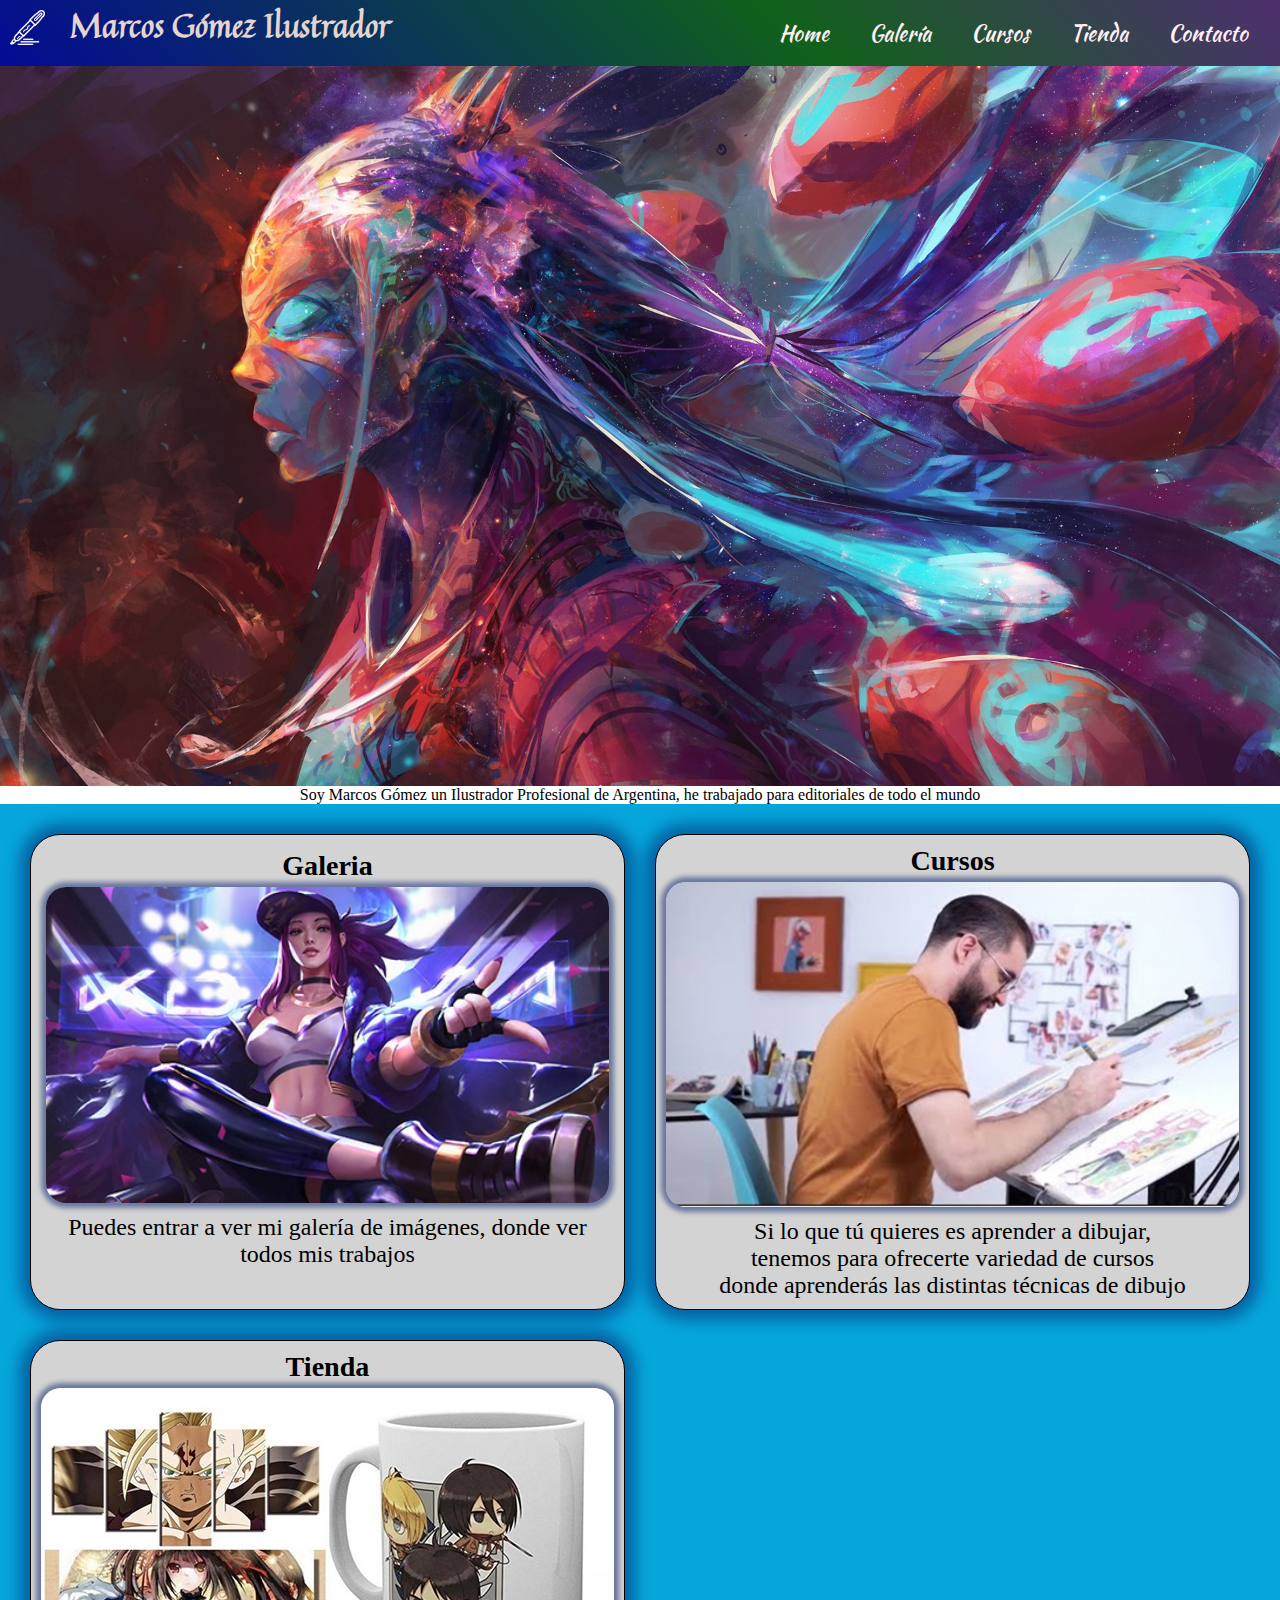
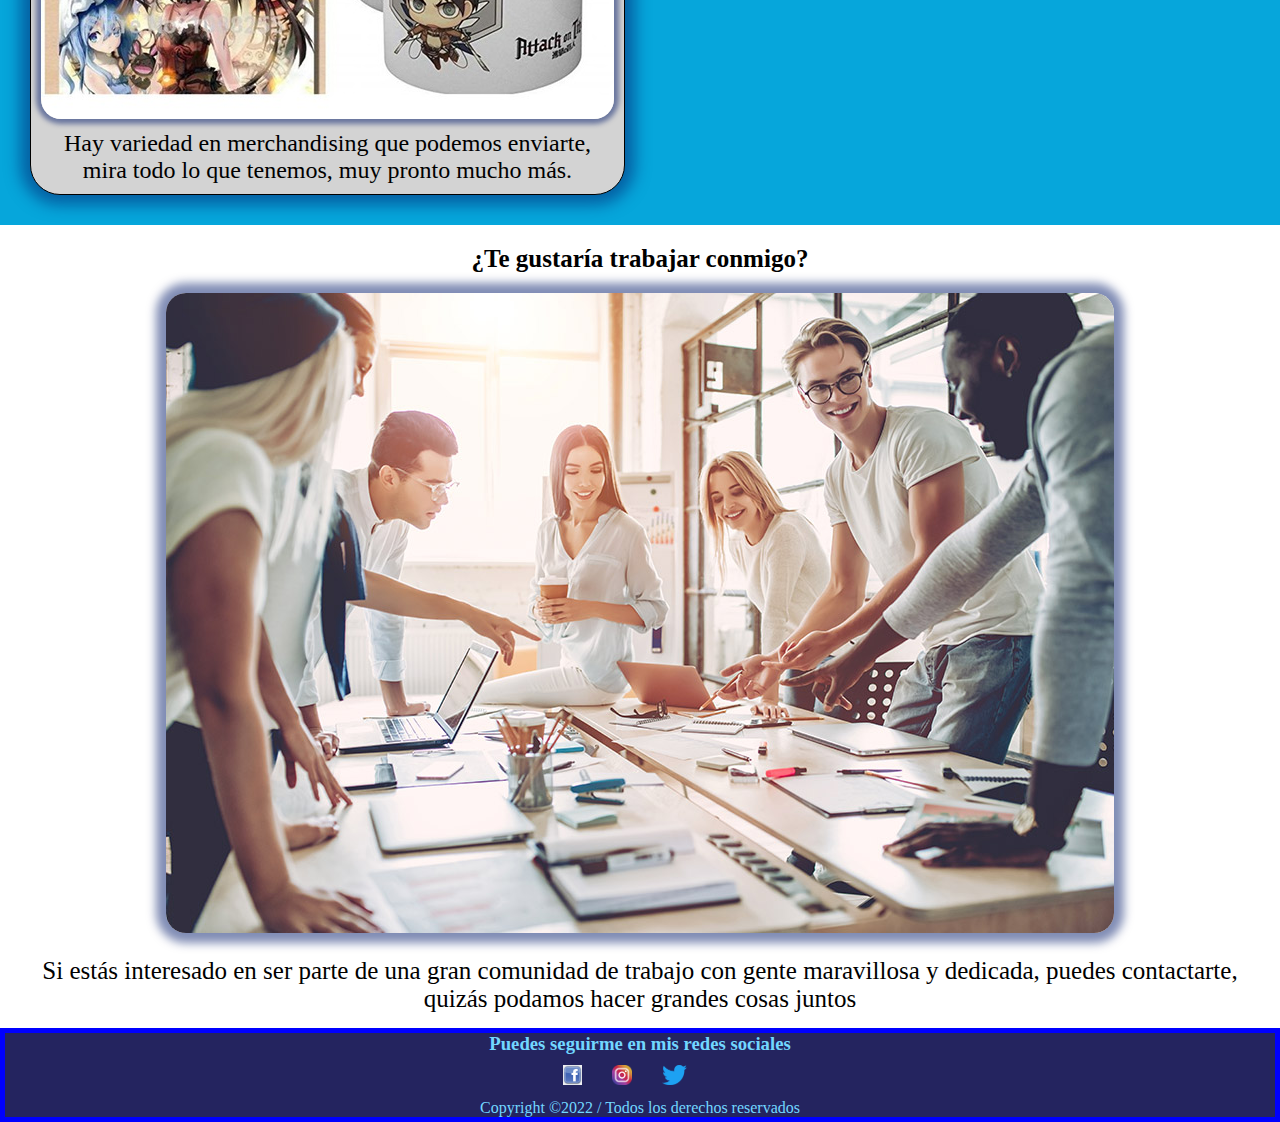
<file: index.html>
<!DOCTYPE html>
<html lang="es">
<head>
    <meta charset="UTF-8">
    <meta http-equiv="X-UA-Compatible" content="IE=edge">
    <meta name="viewport" content="width=device-width, initial-scale=1.0">
    <title>Marcos Gomez</title>
    <link rel="stylesheet" href="./css/heade.css">
    <link rel="icon" href="./imagenes/logo6-3.png">
    <meta name="description" content="Descubre el mejor sitio para aprender a dibujar e ilustrar, encontrarás cursos, tienda, oportunidad laboral!!">
    <meta name="keywords" content="Aprender, estudiar, ilustracion, dibujo, digital, arte, trabajo">
    <link rel="preconnect" href="https://fonts.googleapis.com">
    <link rel="preconnect" href="https://fonts.gstatic.com" crossorigin>
    <link href="https://fonts.googleapis.com/css2?family=Quintessential&display=swap" rel="stylesheet">
    <link rel="preconnect" href="https://fonts.googleapis.com">
    <link rel="preconnect" href="https://fonts.gstatic.com" crossorigin>
    <link href="https://fonts.googleapis.com/css2?family=Kaushan+Script&display=swap" rel="stylesheet">
</head>
<body>
    
    <div class="contenedorPag">

        <header id="encabezado" class="header">

            <div class="header__menu">
                <div class="header__logo">
                    <img src="./Imagenes/logo6-3.png" alt="Logo" class="header__logo">
                    <h1>Marcos Gómez Ilustrador</h1>
                </div>
                    


                <label for="input" class="header__menuIcono">
                    <img src="./Imagenes/menuHamb.png" class="menuIcono">
                </label>

                <input type="checkbox" id="input" class="nav__input"> 

                <nav>
                    <ul class="nav__menu">
                        <li><a href="./index.html">Home</a></li>
                        <li><a href="./galería.html">Galería</a></li>
                        <li><a href="./cursos.html">Cursos</a></li>
                        <li><a href="./tienda.html">Tienda</a></li>
                        <li><a href="./contacto.html">Contacto</a></li>
                    </ul>
                </nav>            
                
            </div>

            <div id="slider" class="header__slider">
                <ul>
                    <li id="1"><img src="./Imagenes/Nueva carpeta/chica-de-colores-arte-digital_1920x1080_xtrafondos.com.jpg" alt="Chica color arte"></li>
                    <li id="2"><img src="./Imagenes/Nueva carpeta/chica-cabello-morado-9916.jpg" alt="Chica cabello morado"></li>
                    <li id="3"><img src="./Imagenes/Nueva carpeta/chica-anime-arte-digital-9879.jpg" alt="chica anime"></li>
                </ul>          
            </div>

            
            <div class="header__leyenda">
                <p>Soy Marcos Gómez un Ilustrador Profesional de Argentina, he trabajado para editoriales de todo el mundo</p>
            </div>
        
        </header>

        
        <section class="section1">
            <article class="section1__galeria section1__tarjeta">
                <h3>Galeria</h3>
                <a href="./galería.html">
                    <img src="./Imagenes/targetas/imgcard1.jpg" alt="galeria">
                </a>
                <p>Puedes entrar a ver mi galería de imágenes, donde ver todos mis trabajos</p>  
            </article>

            <article class="section1__cursos  section1__tarjeta">
                <h3>Cursos</h3>
                <a href="./cursos.html">
                    <img src="./Imagenes/targetas/imgcard2.jpg" alt="Cursos">
                </a>
                <p>Si lo que tú quieres es aprender a dibujar, <br> tenemos para ofrecerte variedad de cursos <br> donde aprenderás las distintas técnicas de dibujo</p>  
            </article>

            <article class="section1__tienda  section1__tarjeta">
                <h3>Tienda</h3>
                <a href="./tienda.html">
                    <img src="./Imagenes/targetas/imgcard3.jpg" alt="tienda">
                </a>
                <p>Hay variedad en merchandising que podemos enviarte,<br> mira todo lo que tenemos, muy pronto mucho más.</p>    
            </article>
        </section>

        

        <section class="section2">
            <h3>¿Te gustaría trabajar conmigo?</h3>

            <article class="section2__article">
                <a href="./contacto.html">
                    <img src="./Imagenes/equipo-de-trabajo.jpg" alt="trabajo" >
                </a>    
            </article>
            <p>Si estás interesado en ser parte de una gran comunidad de trabajo con gente maravillosa y dedicada, puedes contactarte, quizás podamos hacer grandes cosas juntos</p>
        </section>



        <footer class="footer">

            <div>
                <h3>Puedes seguirme en mis redes sociales</h3>
            </div>
            
            <div class="footer__links">
            <div>
                <a href="https://www.facebook.com/" target="blanck">
                    <img src="./Imagenes/face.png" alt="facebook">
                </a>
            </div>
                
            <div>
                <a href="https://www.instagram.com/" target="blanck">
                    <img src="./Imagenes/instagram.webp" alt="instagram">
                </a>
            </div>

            <div>
                <a href="https://twitter.com/" target="blanck">
                    <img src="./Imagenes/tweeter.png" alt="tweeter">
                </a>
            </div>
            </div>

            <div>
                <p>Copyright ©2022 / Todos los derechos reservados</p>
            </div>
                
        </footer>

    </div>
</body>
</html>
</file>
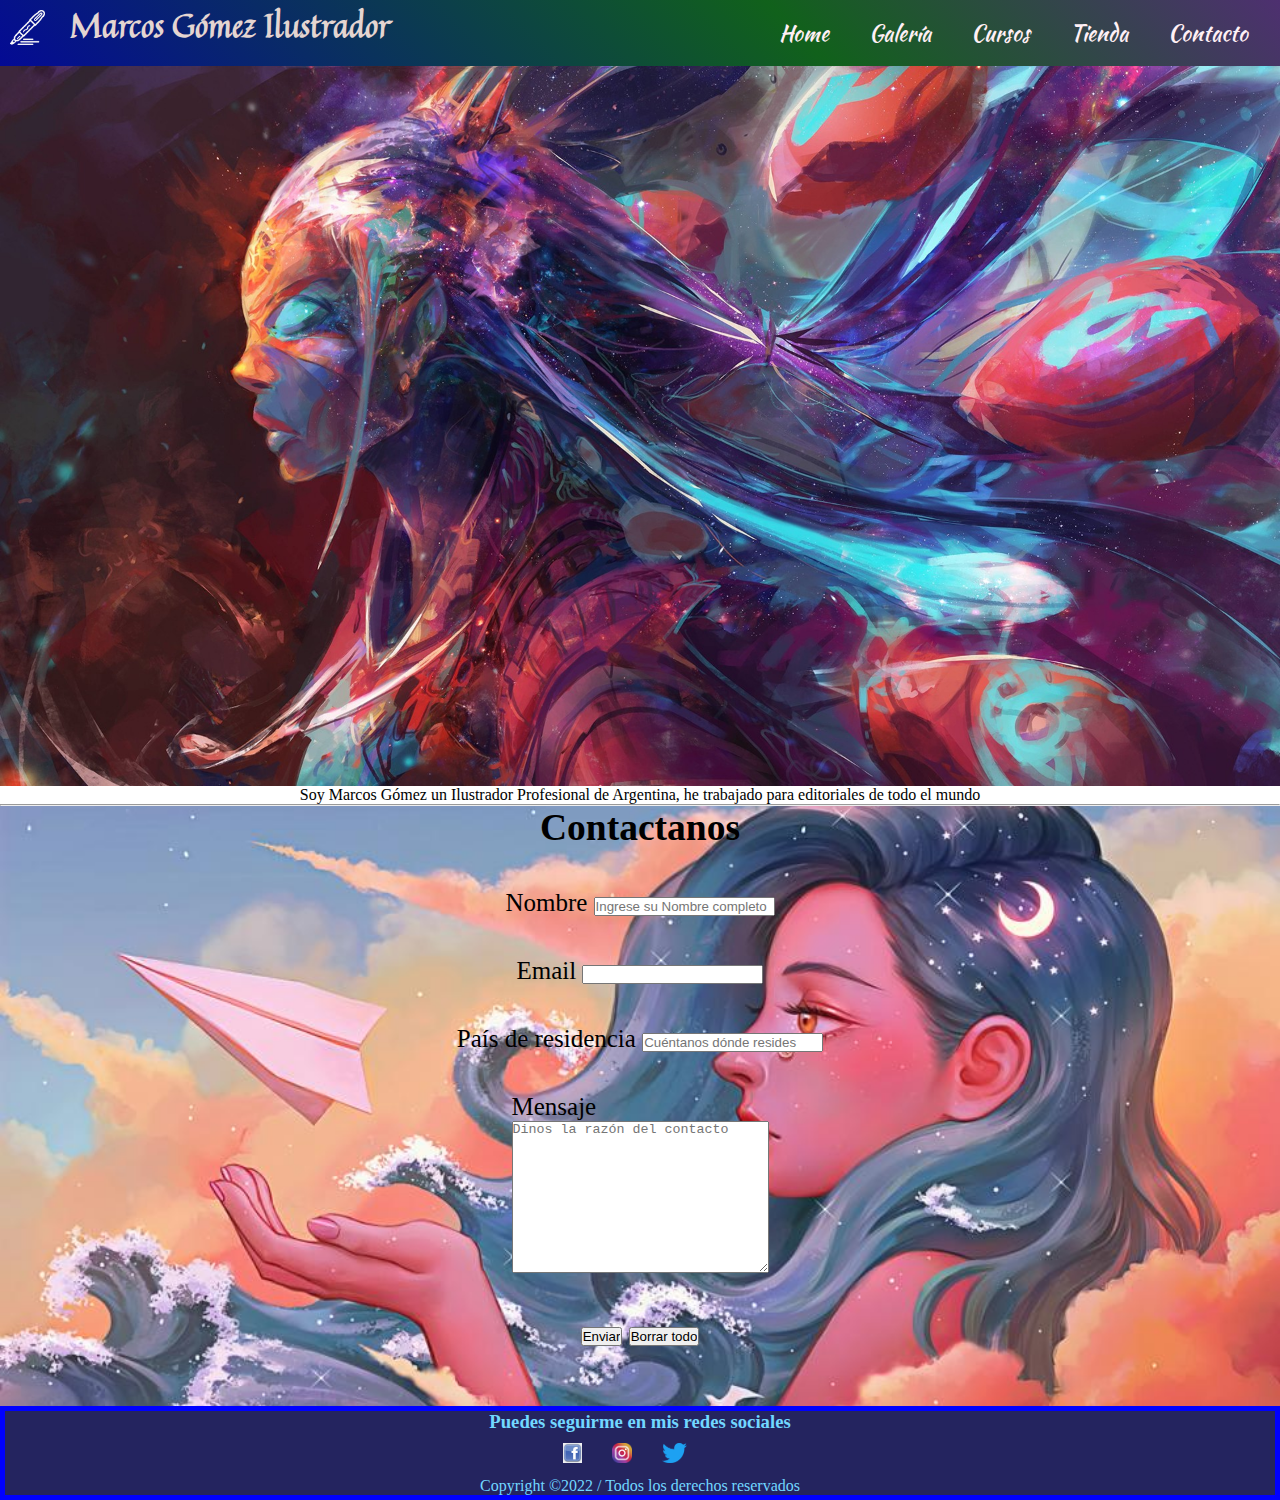
<file: contacto.html>
<!DOCTYPE html>
<html lang="es">
<head>
    <meta charset="UTF-8">
    <meta http-equiv="X-UA-Compatible" content="IE=edge">
    <meta name="viewport" content="width=device-width, initial-scale=1.0">
    <title>Contacto</title>
    <link rel="stylesheet" href="./css/heade.css">
    <link rel="icon" href="./imagenes/logo6-3.png">
    <meta name="description" content="Descubre el mejor sitio para aprender a dibujar e ilustrar, encontrarás cursos, tienda, oportunidad laboral!!">
    <meta name="keywords" content="Aprender, estudiar, ilustracion, dibujo, digital, arte, trabajo">
    <link rel="preconnect" href="https://fonts.googleapis.com">
    <link rel="preconnect" href="https://fonts.gstatic.com" crossorigin>
    <link href="https://fonts.googleapis.com/css2?family=Quintessential&display=swap" rel="stylesheet">
    <link rel="preconnect" href="https://fonts.googleapis.com">
    <link rel="preconnect" href="https://fonts.gstatic.com" crossorigin>
    <link href="https://fonts.googleapis.com/css2?family=Kaushan+Script&display=swap" rel="stylesheet">
</head>
<body>
    
    <header id="encabezado" class="header">

        <div class="header__menu">
            <div class="header__logo">
                <img src="./Imagenes/logo6-3.png" alt="Logo" class="header__logo">
                <h1>Marcos Gómez Ilustrador</h1>
            </div>
                
            <input type="checkbox" id="input">
                <label for="input" class="header__menuIcono">
                    <img src="./Imagenes/menuHamb.png" alt="menu" class="menuIcono">
                 </label>

            <nav>
                <ul>
                    <li><a href="./index.html">Home</a></li>
                    <li><a href="./galería.html">Galería</a></li>
                    <li><a href="./cursos.html">Cursos</a></li>
                    <li><a href="./tienda.html">Tienda</a></li>
                    <li><a href="./contacto.html">Contacto</a></li>
                </ul>            
            </nav>
        </div>

        <div id="slider" class="header__slider">
            <ul>
                <li id="1"><img src="./Imagenes/Nueva carpeta/chica-de-colores-arte-digital_1920x1080_xtrafondos.com.jpg" alt="Chica color arte"></li>
                <li id="2"><img src="./Imagenes/Nueva carpeta/chica-cabello-morado-9916.jpg" alt="Chica cabello morado"></li>
                <li id="3"><img src="./Imagenes/Nueva carpeta/chica-anime-arte-digital-9879.jpg" alt="chica anime"></li>
            </ul>          
        </div>

        
        <div class="header__leyenda">
            <p>Soy Marcos Gómez un Ilustrador Profesional de Argentina, he trabajado para editoriales de todo el mundo</p>
        </div>
    
    </header>

    <hr>

    

    <div class="contenedor">

        <form class="contenedor__form">
            
            <h2>Contactanos</h2>

            <div>
                <label for="nombre">Nombre</label>
                <input type="text" id="nombre" placeholder="Ingrese su Nombre completo">
            </div>
            
            <div>
                <label for="email">Email</label>
                <input type="email" name="" id="email" required>
            </div>
            
            <div>
                <label for="nombre">País de residencia</label>
                <input type="text" id="nombre" placeholder="Cuéntanos dónde resides">
            </div>
         
            <div>
                <label for="mensaje">Mensaje</label>
                <br>
                <textarea name="comentarios" id="comentarios" cols="30" rows="10" placeholder="Dinos la razón del contacto"></textarea>
            </div>
            
            <div>
                <input type="submit" value="Enviar" >
                <input type="reset" value="Borrar todo">
            </div>

    </div>    
        

        <footer class="footer">

            <div>
                <h3>Puedes seguirme en mis redes sociales</h3>
            </div>
            
            <div class="footer__links">
            <div>
                <a href="https://www.facebook.com/" target="blanck">
                    <img src="./Imagenes/face.png" alt="facebook">
                </a>
            </div>
                
            <div>
                <a href="https://www.instagram.com/" target="blanck">
                    <img src="./Imagenes/instagram.webp" alt="instagram">
                </a>
            </div>
    
            <div>
                <a href="https://twitter.com/" target="blanck">
                    <img src="./Imagenes/tweeter.png" alt="tweeter" >
                </a>
            </div>
            </div>
    
            <div>
                <p>Copyright ©2022 / Todos los derechos reservados</p>
            </div>
                
        </footer>
</body>
</html>
</file>
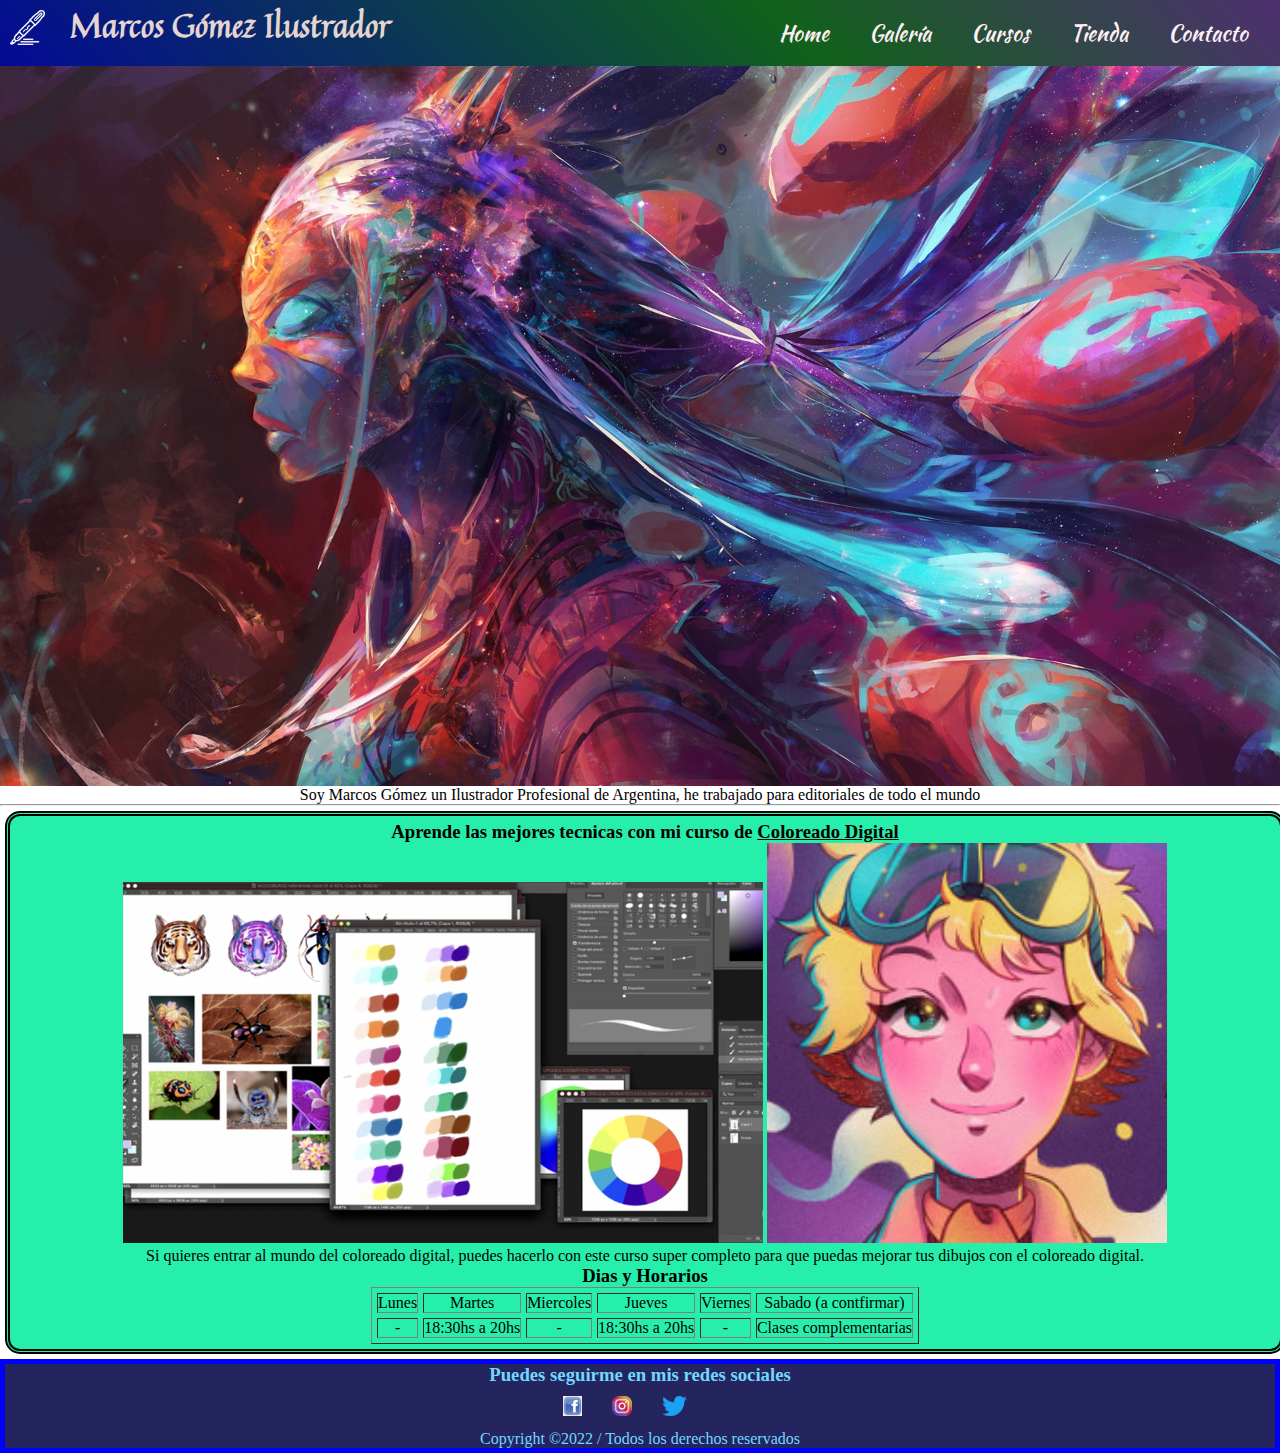
<file: cursos.html>
<!DOCTYPE html>
<html lang="es">
<head>
    <meta charset="UTF-8">
    <meta http-equiv="X-UA-Compatible" content="IE=edge">
    <meta name="viewport" content="width=device-width, initial-scale=1.0">
    <title>Cursos</title>
    <link rel="stylesheet" href="./css/heade.css">
    <link rel="icon" href="./imagenes/logo6-3.png">
    <meta name="description" content="Descubre el mejor sitio para aprender a dibujar e ilustrar, encontrarás cursos, tienda, oportunidad laboral!!">
    <meta name="keywords" content="Aprender, estudiar, ilustracion, dibujo, digital, arte, trabajo">
    <link rel="preconnect" href="https://fonts.googleapis.com">
    <link rel="preconnect" href="https://fonts.gstatic.com" crossorigin>
    <link href="https://fonts.googleapis.com/css2?family=Quintessential&display=swap" rel="stylesheet">
    <link rel="preconnect" href="https://fonts.googleapis.com">
    <link rel="preconnect" href="https://fonts.gstatic.com" crossorigin>
    <link href="https://fonts.googleapis.com/css2?family=Kaushan+Script&display=swap" rel="stylesheet">
</head>
<body>
    <header id="encabezado" class="header">

        <div class="header__menu">
            <div class="header__logo">
                <img src="./Imagenes/logo6-3.png" alt="Logo" class="header__logo">
                <h1>Marcos Gómez Ilustrador</h1>
            </div>
            
            <input type="checkbox" id="input">
                <label for="input" class="header__menuIcono">
                    <img src="./Imagenes/menuHamb.png" alt="menu" class="menuIcono">
                 </label>            

            <nav>
                <ul>
                    <li><a href="./index.html">Home</a></li>
                    <li><a href="./galería.html">Galería</a></li>
                    <li><a href="./cursos.html">Cursos</a></li>
                    <li><a href="./tienda.html">Tienda</a></li>
                    <li><a href="./contacto.html">Contacto</a></li>
                </ul>            
            </nav>
        </div>

        <div id="slider" class="header__slider">
            <ul>
                <li id="1"><img src="./Imagenes/Nueva carpeta/chica-de-colores-arte-digital_1920x1080_xtrafondos.com.jpg" alt="Chica color arte"></li>
                <li id="2"><img src="./Imagenes/Nueva carpeta/chica-cabello-morado-9916.jpg" alt="Chica cabello morado"></li>
                <li id="3"><img src="./Imagenes/Nueva carpeta/chica-anime-arte-digital-9879.jpg" alt="chica anime"></li>
            </ul>          
        </div>

        
        <div class="header__leyenda">
            <p>Soy Marcos Gómez un Ilustrador Profesional de Argentina, he trabajado para editoriales de todo el mundo</p>
        </div>
    
    </header>
    
    <hr>





    <section class="seccion__curso">
        
        <article class="seccionCurso__info">

            <h3>Aprende las mejores tecnicas con mi curso de <u>Coloreado Digital</u></h3>
            
            <img src="./Imagenes/curso/12352-big.png" alt="coloreado" class="img1">
            <img src="./Imagenes/curso/1275397-original_.jpg" alt="coloreado2" class="img2">
            
            <p>
                Si quieres entrar al mundo del coloreado digital, puedes hacerlo con este curso super completo para que puedas mejorar tus dibujos con el coloreado digital.
            </p>

        </article>
        
        
        <article class="articulo__tabla">
            <h3>Dias y Horarios</h3>

            <table border="1" cellpadding="5" cellspacing="5">

                <tr>  
                    <td>Lunes</td> 
                    <td>Martes</td>
                    <td>Miercoles</td>
                    <td>Jueves</td>
                    <td>Viernes</td>
                    <td>Sabado (a contfirmar)</td>
                </tr>

                <tr>
                    <td>-</td>
                    <td>18:30hs a 20hs</td>
                    <td>-</td>
                    <td>18:30hs a 20hs</td>
                    <td>-</td>
                    <td>Clases complementarias</td>
                </tr>
            </table>
        </article>
    </section>




    <footer class="footer">

        <div>
            <h3>Puedes seguirme en mis redes sociales</h3>
        </div>
        
        <div class="footer__links">
        <div>
            <a href="https://www.facebook.com/" target="blanck">
                <img src="./Imagenes/face.png" alt="facebook">
            </a>
        </div>
            
        <div>
            <a href="https://www.instagram.com/" target="blanck">
                <img src="./Imagenes/instagram.webp" alt="instagram">
            </a>
        </div>

        <div>
            <a href="https://twitter.com/" target="blanck">
                <img src="./Imagenes/tweeter.png" alt="tweeter">
            </a>
        </div>
        </div>

        <div>
            <p>Copyright ©2022 / Todos los derechos reservados</p>
        </div>
            
    </footer>
</body>
</html>
</file>
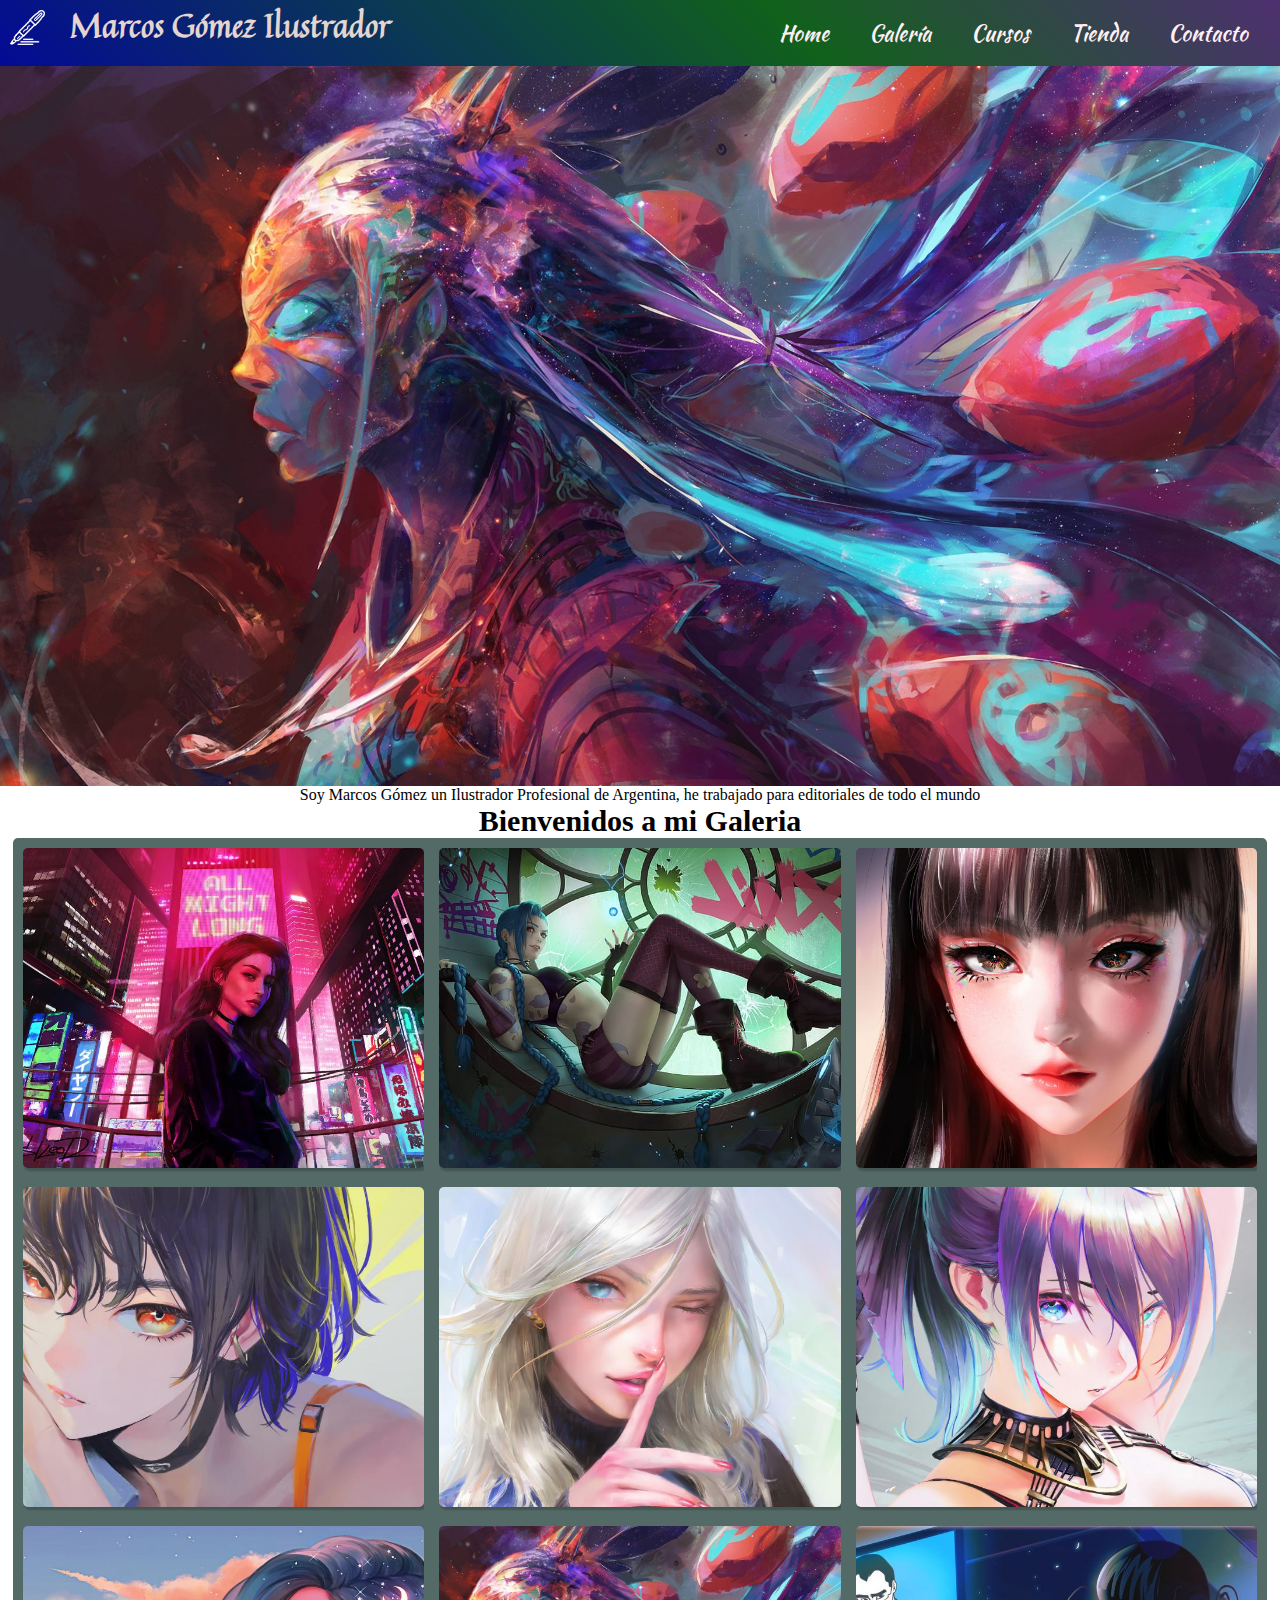
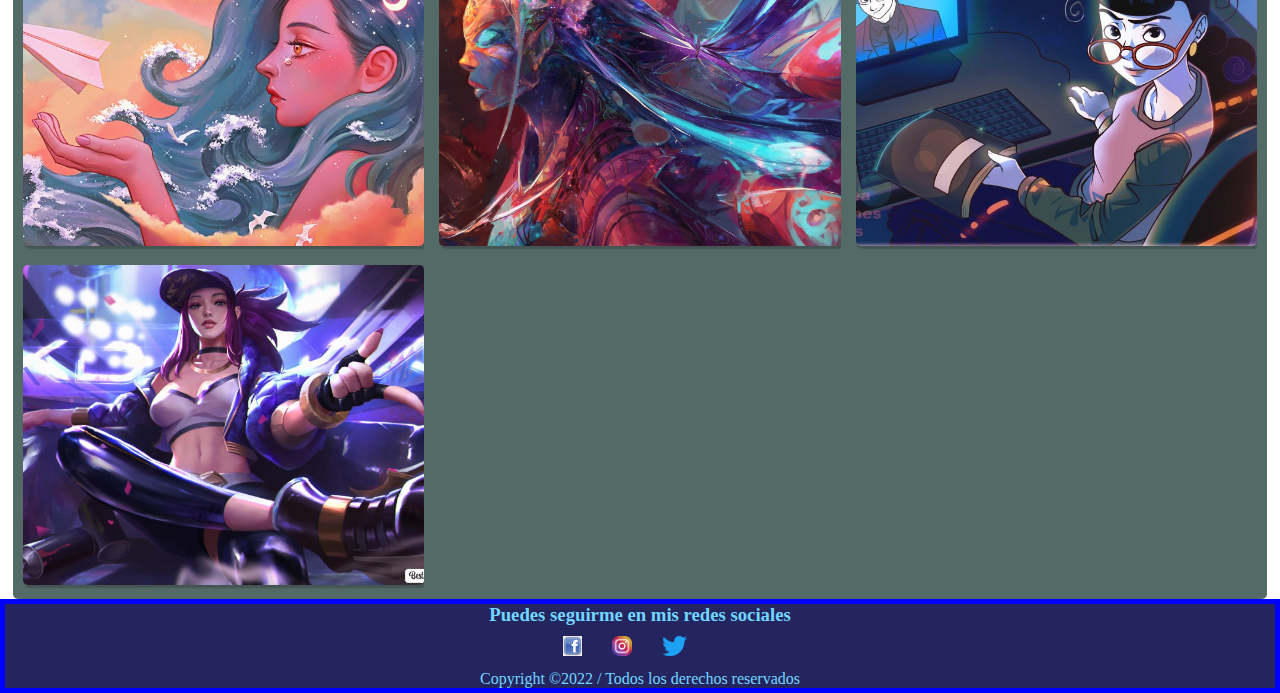
<file: galería.html>
<!DOCTYPE html>
<html lang="es">
<head>
    <meta charset="UTF-8">
    <meta http-equiv="X-UA-Compatible" content="IE=edge">
    <meta name="viewport" content="width=device-width, initial-scale=1.0">
    <title>Galería</title>
    <link rel="stylesheet" href="./css/heade.css">
    <link rel="icon" href="./imagenes/logo6-3.png">
    <meta name="description" content="Descubre el mejor sitio para aprender a dibujar e ilustrar, encontrarás cursos, tienda, oportunidad laboral!!">
    <meta name="keywords" content="Aprender, estudiar, ilustracion, dibujo, digital, arte, trabajo">
    <link rel="preconnect" href="https://fonts.googleapis.com">
    <link rel="preconnect" href="https://fonts.gstatic.com" crossorigin>
    <link href="https://fonts.googleapis.com/css2?family=Quintessential&display=swap" rel="stylesheet">
    <link rel="preconnect" href="https://fonts.googleapis.com">
    <link rel="preconnect" href="https://fonts.gstatic.com" crossorigin>
    <link href="https://fonts.googleapis.com/css2?family=Kaushan+Script&display=swap" rel="stylesheet">
<body>
    <header id="encabezado" class="header">

        <div class="header__menu">
            <div class="header__logo">
                <img src="./Imagenes/logo6-3.png" alt="Logo" class="header__logo">
                <h1>Marcos Gómez Ilustrador</h1>
            </div>
                           
            <input type="checkbox" id="input">
            <label for="input" class="header__menuIcono">
                <img src="./Imagenes/menuHamb.png" alt="menu" class="menuIcono">
            </label>

            <nav>
                <ul>
                    <li><a href="./index.html">Home</a></li>
                    <li><a href="./galería.html">Galería</a></li>
                    <li><a href="./cursos.html">Cursos</a></li>
                    <li><a href="./tienda.html">Tienda</a></li>
                    <li><a href="./contacto.html">Contacto</a></li>
                </ul>            
            </nav>
        </div>

        <div id="slider" class="header__slider">
            <ul>
                <li id="1"><img src="./Imagenes/Nueva carpeta/chica-de-colores-arte-digital_1920x1080_xtrafondos.com.jpg"  alt="Chica color arte"></li>
                <li id="2"><img src="./Imagenes/Nueva carpeta/chica-cabello-morado-9916.jpg" alt="Chica cabello morado"></li>
                <li id="3"><img src="./Imagenes/Nueva carpeta/chica-anime-arte-digital-9879.jpg" alt="chica anime"></li>
            </ul>          
        </div>

        
        <div class="header__leyenda">
            <p>Soy Marcos Gómez un Ilustrador Profesional de Argentina, he trabajado para editoriales de todo el mundo</p>
        </div>
    
    </header>



    <h3 class="titulo__galeria">Bienvenidos a mi Galeria</h3>
    

    <div class="galeria">
        <a href="#img1" class="galeria__contenido">
            <img src="./Imagenes/galeria/imagen1.jpg" alt="Chica ciudad">
        </a>
        <a href="#img2" class="galeria__contenido">
            <img src="./Imagenes/galeria/imagen2.jpg" alt="chica lol">
        </a>
        <a href="#img3" class="galeria__contenido">
            <img src="./Imagenes/galeria/imagen3.jpg" alt="chica rostro">
        </a>
        <a href="#img4" class="galeria__contenido">
            <img src="./Imagenes/galeria/imagen4.jpg" alt="chica anime">
        </a>
        <a href="#img5" class="galeria__contenido">
            <img src="./Imagenes/galeria/imagen5.jpg" alt="chica lineage">
        </a>
        <a href="#img6" class="galeria__contenido">
            <img src="./Imagenes/galeria/imagen6.jpg" alt="chica cabello morado">
        </a>
        <a href="#img7" class="galeria__contenido">
            <img src="./Imagenes/galeria/imagen7.jpg" alt="chica avion de papel">
        </a>
        <a href="#img8" class="galeria__contenido">
            <img src="./Imagenes/galeria/imagen8.jpg" alt="chica arte colores">
        </a>
        <a href="#img9" class="galeria__contenido">
            <img src="./Imagenes/galeria/imagen9.jpg" alt="chica anteojos">
        </a>
        <a href="#img10" class="galeria__contenido">
            <img src="./Imagenes/galeria/imagen10.jpg" alt="chica gorra">
        </a>

        <article class="box" id="img1">
            <a href="#img10" class="siguiente"><</a>
            <img src="./Imagenes/galeria/imagen1.jpg" alt="Chica ciudad">
            <a href="#img2" class="siguiente">></a>
            <a href="#" class="cerrar">X</a>
        </article>

        <article class="box" id="img2">
            <a href="#img1" class="siguiente"><</a>
            <img src="./Imagenes/galeria/imagen2.jpg" alt="chica lol">
            <a href="#img3" class="siguiente">></a>
            <a href="#" class="cerrar">X</a>
        </article>
        <article class="box" id="img3">
            <a href="#img2" class="siguiente"><</a>
            <img src="./Imagenes/galeria/imagen3.jpg" alt="chica rostro">
            <a href="#img4" class="siguiente">></a>
            <a href="#" class="cerrar">X</a>
        </article>
        <article class="box" id="img4">
            <a href="#img3" class="siguiente"><</a>
            <img src="./Imagenes/galeria/imagen4.jpg" alt="chica anime">
            <a href="#img5" class="siguiente">></a>
            <a href="#" class="cerrar">X</a>
        </article>
        <article class="box" id="img5">
            <a href="#img4" class="siguiente"><</a>
            <img src="./Imagenes/galeria/imagen5.jpg" alt="chica lineage">
            <a href="#img6" class="siguiente">></a>
            <a href="#" class="cerrar">X</a>
        </article>
        <article class="box" id="img6">
            <a href="#img5" class="siguiente"><</a>
            <img src="./Imagenes/galeria/imagen6.jpg" alt="chica cabello morado">
            <a href="#img7" class="siguiente">></a>
            <a href="#" class="cerrar">X</a>
        </article>
        <article class="box" id="img7">
            <a href="#img6" class="siguiente"><</a>
            <img src="./Imagenes/galeria/imagen7.jpg" alt="chica avion de papel">
            <a href="#img8" class="siguiente">></a>
            <a href="#" class="cerrar">X</a>
        </article>
        <article class="box" id="img8">
            <a href="#img7" class="siguiente"><</a>
            <img src="./Imagenes/galeria/imagen8.jpg" alt="chica arte colores">
            <a href="#img9" class="siguiente">></a>
            <a href="#" class="cerrar">X</a>
        </article>
        <article class="box" id="img9">
            <a href="#img8" class="siguiente"><</a>
            <img src="./Imagenes/galeria/imagen9.jpg" alt="chica anteojos">
            <a href="#img10" class="siguiente">></a>
            <a href="#" class="cerrar">X</a>
        </article>
        <article class="box" id="img10">
            <a href="#img9" class="siguiente"><</a>
            <img src="./Imagenes/galeria/imagen10.jpg" alt="chica gorra">
            <a href="#img1" class="siguiente">></a>
            <a href="#" class="cerrar">X</a>
        </article>
    </div>


    <footer class="footer">

        <div>
            <h3>Puedes seguirme en mis redes sociales</h3>
        </div>
        
        <div class="footer__links">
        <div>
            <a href="https://www.facebook.com/" target="blanck">
                <img src="./Imagenes/face.png" alt="facebook">
            </a>
        </div>
            
        <div>
            <a href="https://www.instagram.com/" target="blanck">
                <img src="./Imagenes/instagram.webp" alt="instagram">
            </a>
        </div>

        <div>
            <a href="https://twitter.com/" target="blanck">
                <img src="./Imagenes/tweeter.png" alt="tweeter">
            </a>
        </div>
        </div>

        <div>
            <p>Copyright ©2022 / Todos los derechos reservados</p>
        </div>
            
    </footer>
</body>
</html>
</file>
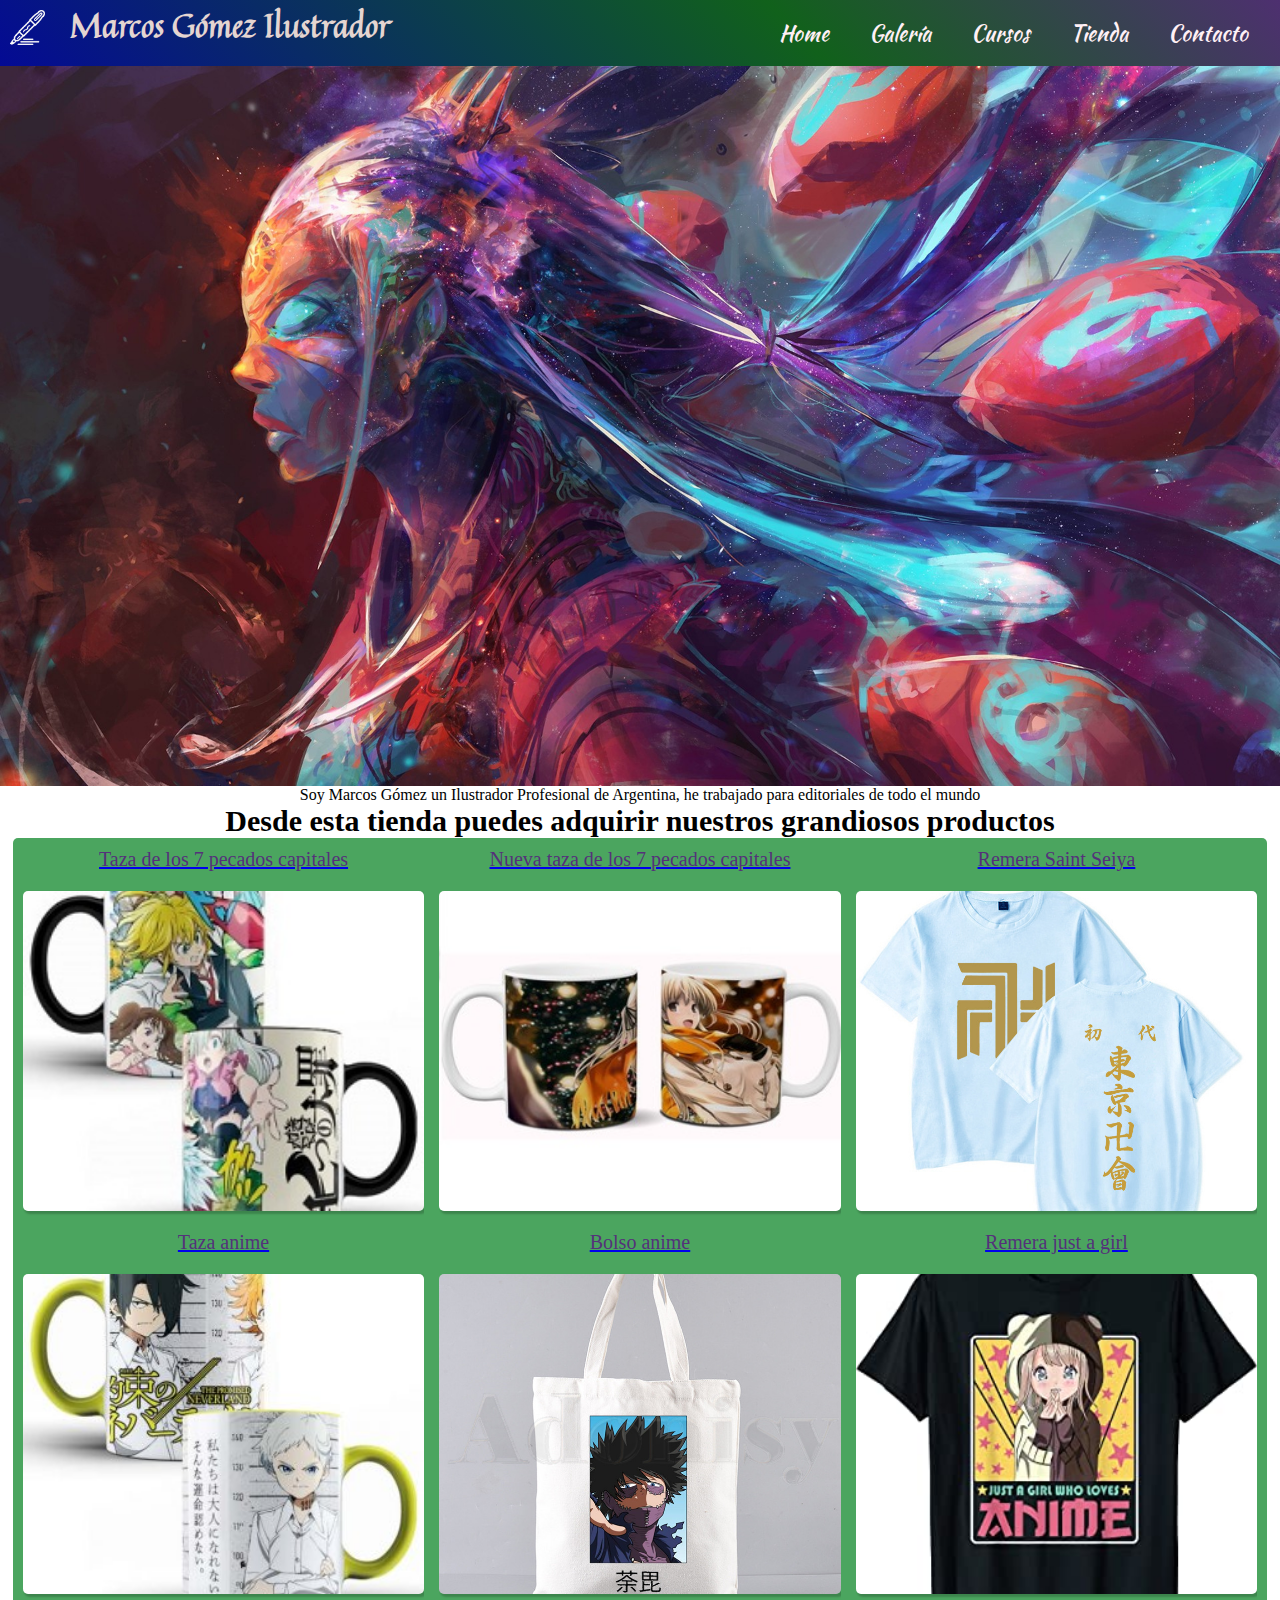
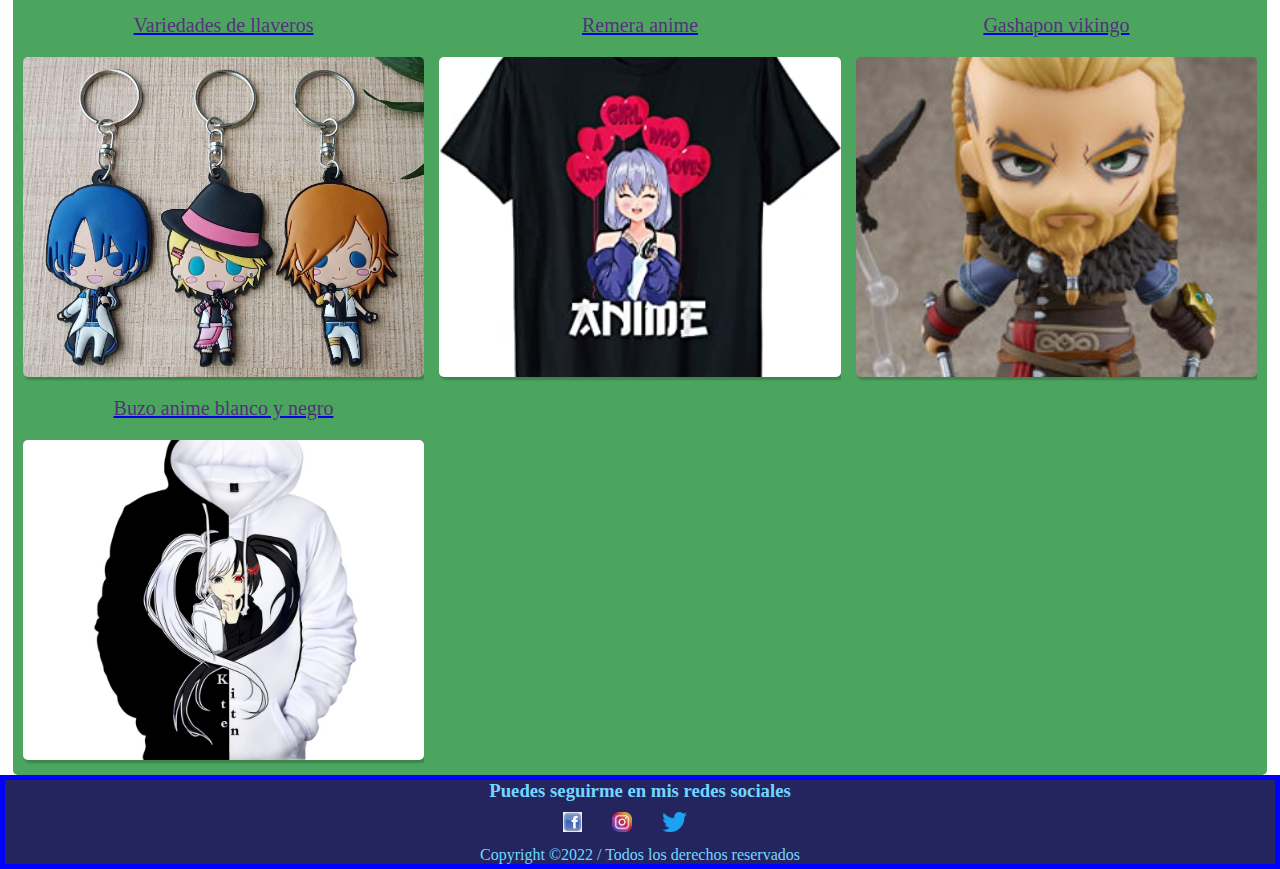
<file: tienda.html>
<!DOCTYPE html>
<html lang="es">
<head>
    <meta charset="UTF-8">
    <meta http-equiv="X-UA-Compatible" content="IE=edge">
    <meta name="viewport" content="width=device-width, initial-scale=1.0">
    <title>Tienda</title>
    <link rel="stylesheet" href="./css/heade.css">
    <link rel="icon" href="./imagenes/logo6-3.png">
    <meta name="description" content="Descubre el mejor sitio para aprender a dibujar e ilustrar, encontrarás cursos, tienda, oportunidad laboral!!">
    <meta name="keywords" content="Aprender, estudiar, ilustracion, dibujo, digital, arte, trabajo">
    <link rel="preconnect" href="https://fonts.googleapis.com">
    <link rel="preconnect" href="https://fonts.gstatic.com" crossorigin>
    <link href="https://fonts.googleapis.com/css2?family=Quintessential&display=swap" rel="stylesheet">
    <link rel="preconnect" href="https://fonts.googleapis.com">
    <link rel="preconnect" href="https://fonts.gstatic.com" crossorigin>
    <link href="https://fonts.googleapis.com/css2?family=Kaushan+Script&display=swap" rel="stylesheet">
</head>
<body>
    <header id="encabezado" class="header">

        <div class="header__menu">
            <div class="header__logo">
                <img src="./Imagenes/logo6-3.png" alt="Logo" class="header__logo">
                <h1>Marcos Gómez Ilustrador</h1>
            </div>
                
            <input type="checkbox" id="input">
                <label for="input" class="header__menuIcono">
                    <img src="./Imagenes/menuHamb.png" alt="menu" class="menuIcono">
                 </label>

            <nav>
                <ul>
                    <li><a href="./index.html">Home</a></li>
                    <li><a href="./galería.html">Galería</a></li>
                    <li><a href="./cursos.html">Cursos</a></li>
                    <li><a href="./tienda.html">Tienda</a></li>
                    <li><a href="./contacto.html">Contacto</a></li>
                </ul>            
            </nav>
        </div>

        <div id="slider" class="header__slider">
            <ul>
                <li id="1"><img src="./Imagenes/Nueva carpeta/chica-de-colores-arte-digital_1920x1080_xtrafondos.com.jpg" alt="Chica color arte"></li>
                <li id="2"><img src="./Imagenes/Nueva carpeta/chica-cabello-morado-9916.jpg" alt="Chica cabello morado"></li>
                <li id="3"><img src="./Imagenes/Nueva carpeta/chica-anime-arte-digital-9879.jpg" alt="chica anime"></li>
            </ul>          
        </div>

        
        <div class="header__leyenda">
            <p>Soy Marcos Gómez un Ilustrador Profesional de Argentina, he trabajado para editoriales de todo el mundo</p>
        </div>
    
    </header>






    <!-- TIENDA -->

    <h3 class="titulo__tienda">Desde esta tienda puedes adquirir nuestros grandiosos productos</h3>
    

    <div class="tienda">
        <a href="#img1" class="tienda__contenido">
            <p>Taza de los 7 pecados capitales</p>
            <img src="./Imagenes/tienda/tienda1.jpg" alt="taza 7 pecados">
            
        </a>
        
        <a href="#img2" class="tienda__contenido">
            <p>Nueva taza de los 7 pecados capitales</p>
            <img src="./Imagenes/tienda/tienda2.jpg" alt="taza 7 pecados 2">
            
        </a>
        <a href="#img3" class="tienda__contenido">
            <p>Remera Saint Seiya</p>
            <img src="./Imagenes/tienda/tienda3.jpg" alt="remera letras japonesas">
            
        </a>
        <a href="#img4" class="tienda__contenido">
            <p>Taza anime</p>
            <img src="./Imagenes/tienda/tienda4.jpg" alt="taza anime">
            
        </a>
        <a href="#img5" class="tienda__contenido">
            <p>Bolso anime</p>
            <img src="./Imagenes/tienda/tienda5.jpg" alt="bolso anime">
            
        </a>
        <a href="#img6" class="tienda__contenido">
            <p>Remera just a girl</p>
            <img src="./Imagenes//tienda/tienda6.jpg" alt="Remera just a girl">
            
        </a>
        <a href="#img7" class="tienda__contenido">
            <p>Variedades de llaveros</p>
            <img src="./Imagenes/tienda/tienda7.jpg" alt="llaveros">
            
        </a>
        <a href="#img8" class="tienda__contenido">
            <p>Remera anime</p>
            <img src="./Imagenes/tienda/tienda8.jpg" alt="remera anime">
            
        </a>
        <a href="#img9" class="tienda__contenido">
            <p>Gashapon vikingo</p>
            <img src="./Imagenes/tienda/tienda9.jpg" alt="Gashapon vikingo">
            
        </a>
        <a href="#img10" class="tienda__contenido">
            <p>Buzo anime blanco y negro</p>
            <img src="./Imagenes/tienda/tienda10.jpg" alt="Buzo anime blanco y negro">
            
        </a>

        <article class="box" id="img1">
            <a href="#img10" class="siguiente"><</a>
            <img src="./Imagenes/tienda/tienda1.jpg" alt="taza 7 pecados"">
            <a href="#img2" class="siguiente">></a>
            <a href="#" class="cerrar">X</a>
        </article>

        <article class="box" id="img2">
            <a href="#img1" class="siguiente"><</a>
            <img src="./Imagenes/tienda/tienda2.jpg" alt="remera letras japonesas">
            <a href="#img3" class="siguiente">></a>
            <a href="#" class="cerrar">X</a>
        </article>
        <article class="box" id="img3">
            <a href="#img2" class="siguiente"><</a>
            <img src="./Imagenes/tienda/tienda3.jpg" alt="remera letras japonesas">
            <a href="#img4" class="siguiente">></a>
            <a href="#" class="cerrar">X</a>
        </article>
        <article class="box" id="img4">
            <a href="#img3" class="siguiente"><</a>
            <img src="./Imagenes/tienda/tienda4.jpg" alt="taza anime">
            <a href="#img5" class="siguiente">></a>
            <a href="#" class="cerrar">X</a>
        </article>
        <article class="box" id="img5">
            <a href="#img4" class="siguiente"><</a>
            <img src="./Imagenes/tienda/tienda5.jpg" alt="bolso anime">
            <a href="#img6" class="siguiente">></a>
            <a href="#" class="cerrar">X</a>
        </article>
        <article class="box" id="img6">
            <a href="#img5" class="siguiente"><</a>
            <img src="./Imagenes/tienda/tienda6.jpg" alt="Remera just a girl">
            <a href="#img7" class="siguiente">></a>
            <a href="#" class="cerrar">X</a>
        </article>
        <article class="box" id="img7">
            <a href="#img6" class="siguiente"><</a>
            <img src="./Imagenes/tienda/tienda7.jpg" alt="llaveros">
            <a href="#img8" class="siguiente">></a>
            <a href="#" class="cerrar">X</a>
        </article>
        <article class="box" id="img8">
            <a href="#img7" class="siguiente"><</a>
            <img src="./Imagenes/tienda/tienda8.jpg" alt="remera anime"">
            <a href="#img9" class="siguiente">></a>
            <a href="#" class="cerrar">X</a>
        </article>
        <article class="box" id="img9">
            <a href="#img8" class="siguiente"><</a>
            <img src="./Imagenes/tienda/tienda9.jpg" alt="Gashapon vikingo">
            <a href="#img10" class="siguiente">></a>
            <a href="#" class="cerrar">X</a>
        </article>
        <article class="box" id="img10">
            <a href="#img9" class="siguiente"><</a>
            <img src="./Imagenes/tienda/tienda10.jpg" alt="Buzo anime blanco y negro">
            <a href="#img1" class="siguiente">></a>
            <a href="#" class="cerrar">X</a>
        </article>
    </div>




 














    <footer class="footer">

        <div>
            <h3>Puedes seguirme en mis redes sociales</h3>
        </div>
        
        <div class="footer__links">
        <div>
            <a href="https://www.facebook.com/" target="blanck">
                <img src="./Imagenes/face.png" alt="facebook">
            </a>
        </div>
            
        <div>
            <a href="https://www.instagram.com/" target="blanck">
                <img src="./Imagenes/instagram.webp" alt="instagram">
            </a>
        </div>

        <div>
            <a href="https://twitter.com/" target="blanck">
                <img src="./Imagenes/tweeter.png" alt="tweeter">
            </a>
        </div>
        </div>

        <div>
            <p>Copyright ©2022 / Todos los derechos reservados</p>
        </div>
            
    </footer>
</body>
</html>
</file>
<file: css/heade.css>
* {
    margin: 0;
    padding: 0%;
    box-sizing: border-box;
}



/* -----------------------------------------INDEX ------------------------------------------------------------------ */
.contenedorPag {
    width: 100%;
    height: auto;
    display: grid;
    background-color: #fff;
    grid-template-columns: repeat(3,1fr);
    grid-template-rows: repeat(5,auto);

    grid-template-areas: "header header header"
                         "slider slider slider"
                         "section1 section1 section1"
                         "section2 section2 section2"
                         "footer footer footer";
}

.header {
    width: 100%;
    align-items: center;
    text-align: center;
    grid-area: header;
}

.header__menu {
    display: flex;
    gap: 10px;
    justify-content: space-between;
    z-index: 1;
    
    background: linear-gradient(45deg,rgb(3, 3, 158), rgb(17, 97, 27), rgb(123, 11, 175),rgb(145, 1, 1)); 
    background-size: 200% 200%;
    
    animation: fondo 20s infinite;
 }
    

 
 
  @keyframes fondo{
     0%{
         background-position: 0%  50%;
     } 
     50%{
         background-position: 100% 50%;
     } 
     100%{
         background-position: 0% 50%;
     } 
}








.header__logo {
    display: flex;
    font-family: sans-serif;
}


.header__logo img  {
    width: auto;
    height: 35px;
    margin: 10px;
}

.header__menuIcono img {
    width: 30px;
    height: auto;
}

.header__menuIcono, #input {
    display: none;
}

.header__logo h1 {
    margin-left: 15px;
    color: rgb(228, 213, 209);
    font-family: 'Quintessential', cursive;
}


.header__menu nav ul li a {
    display: block;
    margin-right: 15px;
    text-decoration: none;
    color: lavenderblush;
    font-family: 'Kaushan Script', cursive;
}

.header__menu nav ul {
    padding: 13px;
    margin: 4px;
    display: flex;
    font-size: 22px;
    gap: 25px;
    list-style: none;
}



.header__menu nav ul :hover {
    transform: scale(1.3); 
    transition: all 200ms ease;
    
}



.header__menu nav ul li :hover {
    color: rgb(16, 173, 194);
    /* border-radius: 50%;  */
    /* box-shadow: 0px 0px 5px 5px; */
    padding: 2.7px;
}





/* SLIDER */

.header__slider {
    width: 100%;
    height: 45rem;
    overflow: hidden; 
          
}

.header__slider ul {
    padding: 0px;
    list-style: none;
    display: flex;
    width: 300%;

    animation: cambio 15s infinite alternate;
    
}

.header__slider ul li {
    width: 100%;
    height: auto;
}

.header__slider ul li img {
    width: 100%;
    height: auto;
}

@keyframes cambio {
    0% {margin-left: 0;}
    15% {margin-left: 0%;}

    40% {margin-left: -100%;}
    60% {margin-left: -100%;}
    
    90% {margin-left: -200%;}
    100% {margin-left: -200%;}
}


/* Leyenda */

.header__leyenda {
    margin: 0 auto;
    display: flex;
    flex-direction: column;
}


/* SECCION 1 */

.section1 {
    grid-area: section1;
    display: grid;
    grid-template-columns: repeat(auto-fill, minmax(30rem,1fr));
    gap: 30px;
    padding: 30px;
    background-color: rgb(6, 166, 219);
    
}

.section1__galeria {  
    flex-direction: column;
    padding: 15px;
    border: 1px solid black;
    border-radius: 30px;
    background-color: lightgray; 
    text-align: center;
    font-size: 1.5rem;
    justify-content: center;
    align-items: center;
     
}

.section1__cursos {
    padding: 10px;
    border: 1px solid black;
    border-radius: 30px;
    background-color: lightgray;
    text-align: center;
    font-size: 1.5rem;
}

.section1__tienda {
    padding: 10px;
    border: 1px solid black;
    border-radius: 30px;
    background-color: lightgray;
    text-align: center;
    font-size: 1.5rem;
}

.section1 img {
    width: 100%;
    height: auto;
    border-radius: 20px;
    margin-top: 5px;
    box-shadow: 0px 0px 5px 5px rgba(3, 27, 107, 0.5);
    cursor: pointer;
}

.section1 p {
    margin-top: 5px;
}

.section1__tarjeta {
    box-shadow: 0px 0px 15px 10px rgba(3, 27, 107, 0.5);
}


/*SECCION 2*/

.section2 {
    grid-area: section2;
    text-align: center;
}

.section2__article {
    display: flex;
    justify-content: center;
}

.section2 h3 {
    margin: 20px;
    text-align: center;
    font-size: 25px;
}

.section2__article {
    margin: 20px;
}

.section2 p {
    font-size: 25px;
    margin: 15px;
}

.section2__article img {
    border-radius: 20px;
    box-shadow: 0px 0px 10px 10px rgba(3, 27, 107, 0.5);

}










/* FOOTER */
.footer {
    grid-area: footer;
    display: flex;
    gap: 5px;
    flex-direction: column;
    align-items: center;
    background-color: rgb(36, 36, 95);
    border: 5px solid blue;
    color: rgb(114, 215, 255);   
}

.footer__links {
    display: flex;
    
}

.footer__links img {
    height: 20px;
    margin-right: 30px;
    margin-top: 5px;
    margin-bottom: 5px;
}













/* CONTACOT-FORMULARIO */

.contenedor {
    align-items: center;
    background-image: url(./chica-con-cabello-como-olas-y-avion-de-papel-8046.jpg);
    background-repeat: no-repeat;
    background-size: cover;
    background-position: center;
    height: 600px;
}


.contenedor__form {
    display: flex;
    flex-direction: column;
    justify-content: center;
    align-items: center;
    font-size: 25px;
    gap: 40px;
}
















/* CURSOS */

.seccion__curso {
    display: flex;
    flex-direction: column;
    border: 5px double black;
    padding: 5px;
    margin: 5px;
    border-radius: 15px;
    background-color: rgb(38, 239, 172);
    text-align: center;
    width: 100%; 
    align-items: center;
}



.seccion__curso .img1 {
    /* padding: 15PX; */
    width: 40rem;
}

.seccion__curso .img2 {
    width: 25rem;
}




.articulo__tabla h2 {
    text-align: center;
}
















/* GALERIA */


.titulo__galeria {
    text-align: center;
    font-size: 30px;
}



    .titulo {
    text-align: center;
    border: solid black;
    margin: 15px;
    border-radius: 5px;
    background-color: aqua;  
}

.galeria {
    display: grid;
    grid-template-columns: repeat(auto-fit,minmax(350px,1fr));
    margin: auto;
    width: 98%;
    gap: 15px;
    overflow: hidden;
    background-color: rgb(84, 106, 103);
    padding: 10px;
    border-radius: 5px;

}


.galeria .galeria__contenido {
    display: block; 
    position:relative;
    overflow: hidden; 
}
.galeria img {
    width: 100%;
    height: 320px;
    object-fit: cover;
    transition: transform 0.5s;
    border-radius: 5px;
    box-shadow: 2px 2px 2px 1px rgba(0, 0, 0, 0.2);
}
    
.galeria .galeria__contenido:hover img {
    filter: contrast(180%);
    transform: scale(1.3);
}

.box {
    position: fixed;
    top: 0;
    left: 0;
    background-color: rgba(0, 0, 0,.5);
    transition: transform .4s;
    width: 100%;
    height: 1fr;


    display: flex;
    justify-content: center;
    align-items: center;
    transform: scale(0);
}

.box img {
    width: 70%;
    height: auto;
    min-height: 100vh; 
}



.box:target {
    transform: scale(1);
}

.cerrar {
    display: block;
    position: absolute;
    top: 20px;
    right: 15rem;
    background: tomato;
    color: white;
    text-align: center;
    border-radius: 50%;
    padding: 5px;
    text-decoration: none;
}

.siguiente {
    display: block;
    background: tomato;
    color: white;
    height: 40px;
    width: 40px;
    text-decoration: none;
    border-radius: 50%;
    text-align: center;
    font-size: 35px;        
}













/* TIENDA */

.titulo__tienda {
    text-align: center;
    font-size: 30px;
}


.tienda {
    display: grid;
    grid-template-columns: repeat(auto-fit,minmax(350px,1fr));
    margin: auto;
    width: 98%;
    gap: 15px;
    overflow: hidden;
    background-color: rgb(75, 165, 95);
    padding: 10px;
    border-radius: 5px;
    text-align: center;
    font-size: 20px;
    text-decoration: none;
}

.tienda p {
    padding-bottom: 20px;
    color: rgb(84, 50, 122);
}

.tienda .tienda__contenido {
    display: block; 
    position:relative;
    overflow: hidden; 
}
.tienda img {
    width: 100%;
    height: 320px;
    object-fit: cover;
    transition: transform 0.5s;
    border-radius: 5px;
    box-shadow: 2px 2px 2px 1px rgba(0, 0, 0, 0.2);
}
    
.tienda .tienda__contenido:hover img {
    transform: scale(1.1);
}

.box {
    position: fixed;
    top: 0;
    left: 0;
    background-color: rgba(0, 0, 0,.5);
    transition: transform .4s;
    width: 100%;
    height: auto;
    display: flex;
    justify-content: center;
    align-items: center;
    transform: scale(0);
}

.box img {
    width: 40%;
    height: auto;
    min-height: 100vh; 
}



.box:target {
    transform: scale(1);
}

.cerrar {
    display: block;
    position: absolute;
    top: 20px;
    right: 15rem;
    background: rgb(85, 9, 121);
    color: white;
    text-align: center;
    border-radius: 50%;
    padding: 5px;
    text-decoration: none;
}

.siguiente {
    display: block;
    background: rgb(85, 9, 121);
    color: white;
    height: 40px;
    width: 40px;
    text-decoration: none;
    border-radius: 50%;
    text-align: center;
    font-size: 35px;        
}








/* MEDIA */


@media (min-width: 901px) and (max-width: 1226px) {
    .header__slider {
        height: 100%;
    }

    .section2 .section2__article img {
        width: 90%;
    }
}


@media (min-width: 691px) and (max-width: 910px) {
    .header__menu {
        width: 100%;
    }

    .header__slider {
        width: 100%;
        height: 26rem; 
    }
    .section1 {
        width: 100%;
    }

    .section2 {
        width: 100%;
        
        display: flex;
        flex-direction: column;

        background-color: blueviolet;
    }
    .section2 .section2__article img {
        width: 70%;
        height: auto;
        justify-content: center;
        align-items: center;
    }
    .footer {
        width: 100%;
    }

}





@media (min-width: 360px) and (max-width: 690px) {
    .header__menu {
        width: 100%;
    }

    .header__slider {
        width: 100%;
        height: 19rem; 
    }
    .section1 {
        width: 100%;
    }
    .section1__tarjeta {
        width: 90%;
        height: auto;
    }

    .section2 {
        width: 100%;
        display: flex;
        flex-direction: column;

        background-color: blueviolet;
    }
    .section2 .section2__article img {
        width: 70%;
        height: auto;
    }
    .footer {
        width: 100%;
    }
    

    /* CURSOS */
    .seccion__curso .img1 {
        width: 22rem;
        height: auto;
    }

    .seccion__curso .img2 {
        width: 15rem;
    }

    .articulo__tabla table {
        font-size: 82%;
    } 

}


@media (max-width: 465px) {
    .header .header__menu h1 {
        font-size: 25px
    }
    .header__slider {
        height: 15rem; 
    }

    .section1__tarjeta {
        width: 70%;
    }
}









/* MENU HAMBURGUESA */
@media (max-width:868px) {
    .header__menuIcono {
        display: block;
        position: absolute;
        top: 7px;
        right: 20px;
        cursor: pointer;
        z-index: 999;
    }
    .header .header__menu nav ul {
        display: none;
        position: fixed;
        margin-top: 0px;
        margin-left: -100%;
        background-color: rgba(0, 0, 0,0.9);
        width: 100%;
        height: 110vh;  
        transition:all .5            
    }
    .header .header__menu nav ul li {
        padding: 3rem;
        display: flex;
        justify-content: center;
        margin: 0;
    }
    .header .header__menu nav ul li:last-child {
        background: none; 
    }
    #input:checked ~ nav ul{
        display: block;
        z-index: 1;
    }
}
</file>
